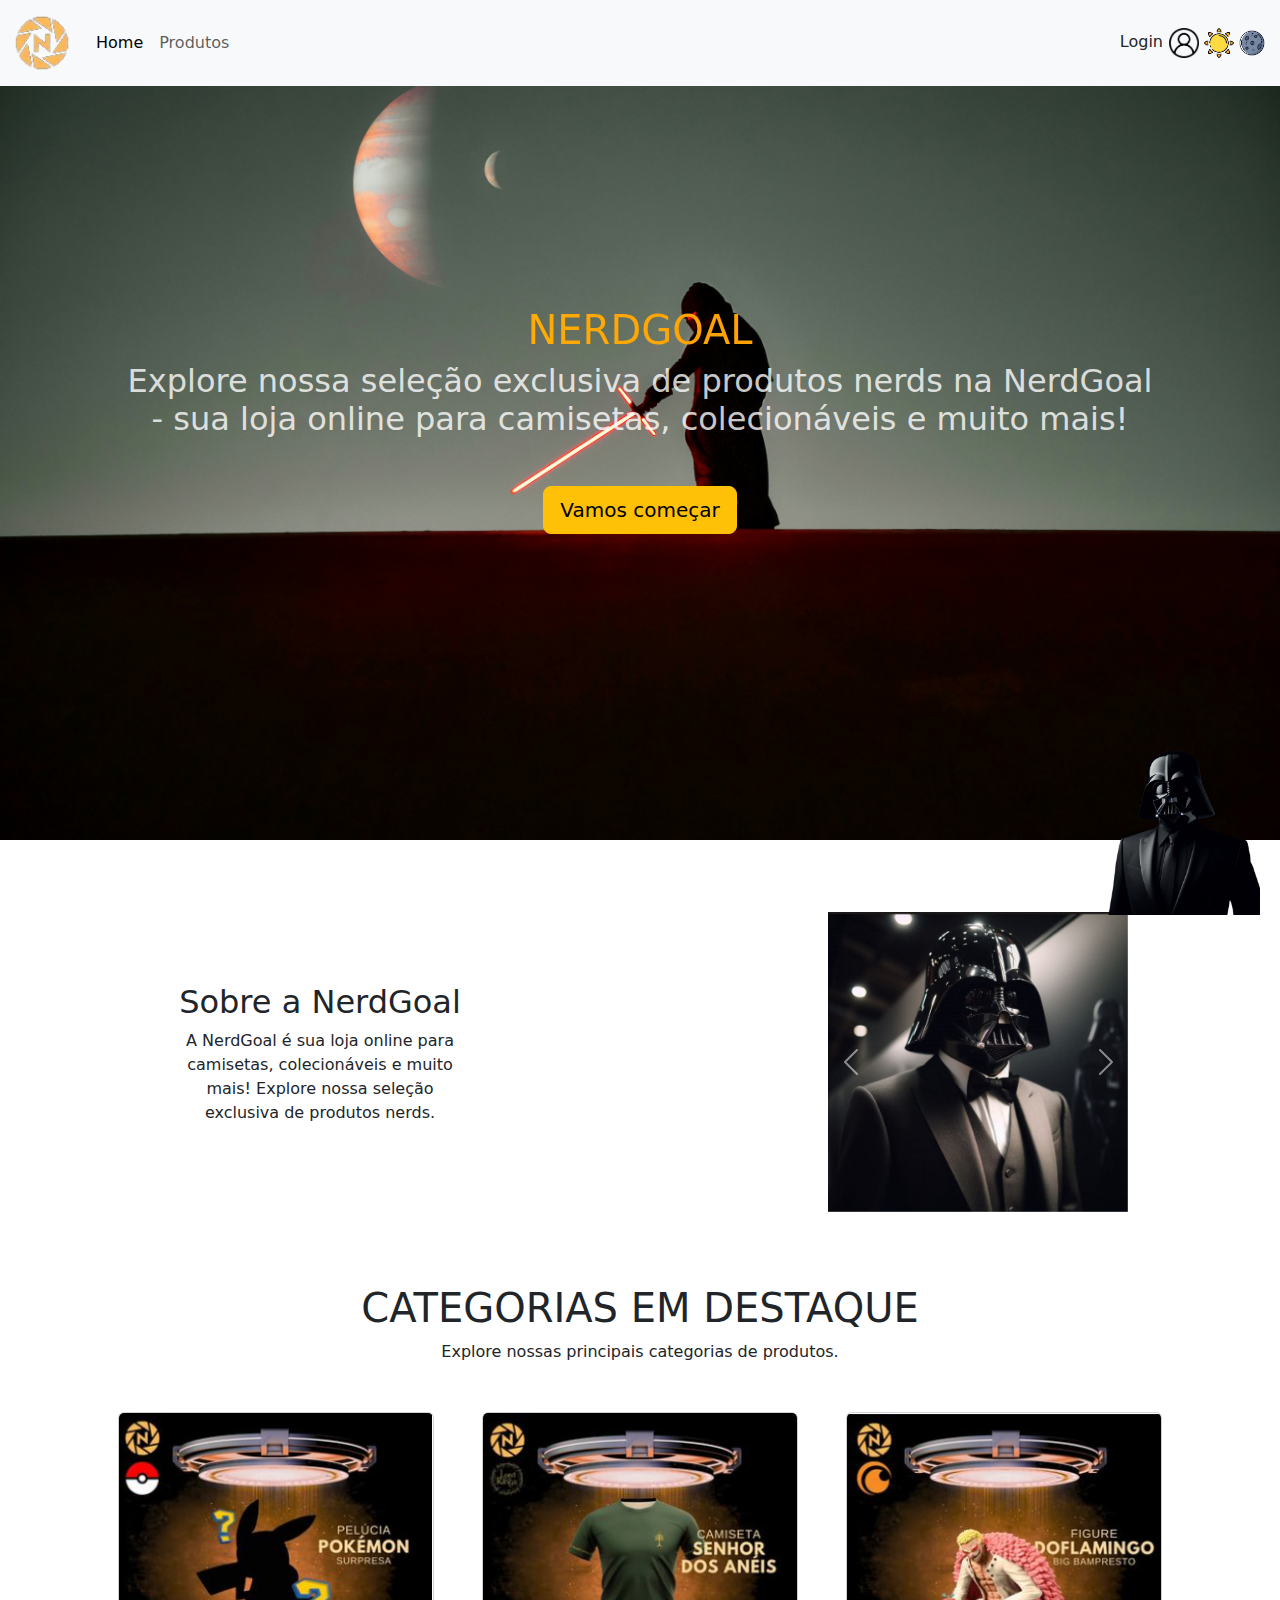
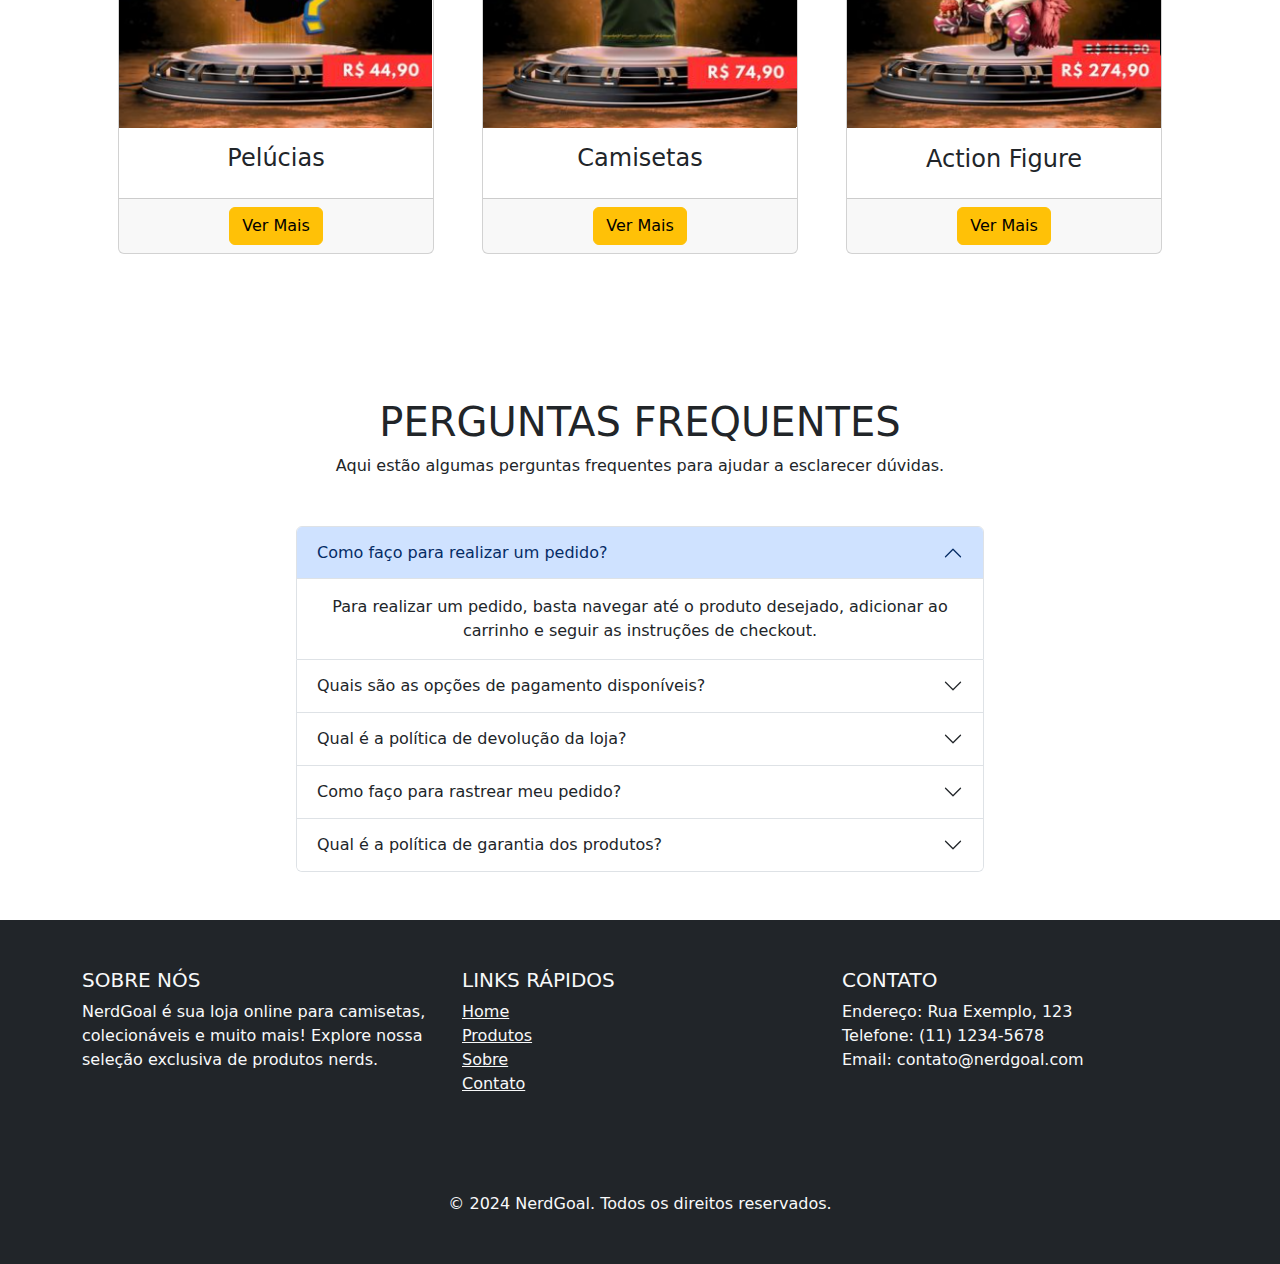
<file: index.html>
<!DOCTYPE html>
<html lang="en">

<head>
    <meta charset="UTF-8">
    <meta name="viewport" content="width=device-width, initial-scale=1.0">
    <title>NerdGoal</title>
    <link rel="shortcut icon" href="assets/img/logo.png" type="image/x-icon">
    <link rel="stylesheet" href="css/bootstrap.css">
</head>

<body>
    <!-- Navigation-->
    <nav class="navbar navbar-expand-lg navbar-light bg-body-tertiary fixed-top" data-bs-theme="light" id="mainNav">
        <div class="container-fluid">
            <a class="navbar-brand" href="#"><img src="assets/img/logo.png" height="60px" width="60px"
                    alt="NerdGoal"></a>
            <button class="navbar-toggler" type="button" data-bs-toggle="collapse" data-bs-target="#navbarTogglerDemo01"
                aria-controls="navbarTogglerDemo01" aria-expanded="false" aria-label="Toggle navigation">
                <span class="navbar-toggler-icon"></span>
            </button>
            <div class="collapse navbar-collapse" id="navbarTogglerDemo01">
                <ul class="navbar-nav me-auto mb-2 mb-lg-0">
                    <li class="nav-item">
                        <a class="nav-link active" aria-current="page" href="index.html">Home</a>
                    </li>
                    <li class="nav-item">
                        <a class="nav-link" href="produto.html">Produtos</a>
                    </li>
                </ul>
                <div class="d-flex theme-toggle">
                    <span class="btn-login">Login</span>
                    <a href="login.html" class="btn btn-link p-0"><img src="assets/img/userLight.png" width="30px"
                            height="30px" alt="User"></a>
                    <div class="btn-group theme-toggle" role="group" aria-label="Toggle Theme">
                        <button class="light-theme btn btn-link p-0"><img src="assets/img/sun.png" width="30px"
                                height="30px" alt="Light Theme"></button>
                        <button class="dark-theme btn btn-link p-0"><img src="assets/img/moon.png" width="30px"
                                height="30px" alt="Dark Theme"></button>
                    </div>

                </div>
            </div>
        </div>
    </nav>

    <!-- Masthead-->
    <header class="masthead text-center text-white">
        <div class="container px-4 px-lg-5 d-flex h-100 align-items-center justify-content-center">
            <div class="d-flex justify-content-center">
                <div class="text-center">
                    <h1 class="mx-auto my-0 text-uppercase h1-title">NerdGoal</h1>
                    <h2 class="text-white-80 mx-auto mt-2 mb-5">Explore nossa seleção exclusiva de produtos nerds na
                        NerdGoal - sua loja online para camisetas, colecionáveis e muito mais!</h2>
                    <a class="btn btn-warning btn-lg" href="produto.html">Vamos começar</a>
                </div>
            </div>
        </div>
    </header>

    <br><br><br>

    <div class="container-fluid">
        <div class="row justify-content-center">
            <!-- Coluna com texto sobre a NerdGoal -->
            <div class="col-lg-6 col-md-12 d-flex flex-column justify-content-center align-items-center pe-lg-5 ps-lg-5 pe-md-3 ps-md-3 pe-sm-0 ps-sm-0 mb-4 sobre-nerdgoal" style="height: 300px;">
                <div style="max-width: 300px;">
                  <h2 class="text-center">Sobre a NerdGoal</h2>
                  <p class="text-center">A NerdGoal é sua loja online para camisetas, colecionáveis e muito mais! Explore nossa seleção exclusiva de produtos nerds.</p>
                </div>
              </div>
            <!-- Carousel na coluna direita -->
            <div class="col-lg-6 col-md-12 d-flex justify-content-center align-items-center ps-lg-5 mb-4"
                style="height: 300px;">
                <div id="carouselExampleAutoplaying" class="carousel slide" data-bs-ride="carousel">
                    <div class="carousel-inner">
                        <div class="carousel-item active">
                            <img src="assets/img/carousel1.jpg" class="d-block w-100" alt="...">
                        </div>
                        <div class="carousel-item">
                            <img src="assets/img/carousel2.jpg" class="d-block w-100" alt="...">
                        </div>
                    </div>
                    <button class="carousel-control-prev" type="button" data-bs-target="#carouselExampleAutoplaying"
                        data-bs-slide="prev">
                        <span class="carousel-control-prev-icon" aria-hidden="true"></span>
                        <span class="visually-hidden">Previous</span>
                    </button>
                    <button class="carousel-control-next" type="button" data-bs-target="#carouselExampleAutoplaying"
                        data-bs-slide="next">
                        <span class="carousel-control-next-icon" aria-hidden="true"></span>
                        <span class="visually-hidden">Next</span>
                    </button>
                </div>
            </div>
        </div>
    </div>
    <!-- Categorias em Destaque -->
    <section class="py-5" id="categories">
        <div class="container px-4 px-lg-5">
            <div class="row justify-content-center">
                <div class="col-lg-8 col-md-10 text-center">
                    <h2 class="text-uppercase section-heading">Categorias em Destaque</h2>
                    <p class="mb-5">Explore nossas principais categorias de produtos.</p>
                </div>
            </div>
            <div class="row gx-4 gx-lg-5">
                <div class="col-md-4 mb-5">
                    <div class="card h-100">
                        <img class="card-img-top" src="assets/img/pelucia/produto1.png" alt="Categoria 1">
                        <div class="card-body text-center">
                            <h4 class="card-title">Pelúcias</h4>
                        </div>
                        <div class="card-footer text-center">
                            <a href="categoria.html" class="btn btn-warning">Ver Mais</a>
                        </div>
                    </div>
                </div>
                <div class="col-md-4 mb-5">
                    <div class="card h-100">
                        <img class="card-img-top" src="assets/img/camiseta/produto2.png" alt="Categoria 2">
                        <div class="card-body text-center">
                            <h4 class="card-title">Camisetas</h4>
                        </div>
                        <div class="card-footer text-center">
                            <a href="categoria.html" class="btn btn-warning">Ver Mais</a>
                        </div>
                    </div>
                </div>
                <div class="col-md-4 mb-5">
                    <div class="card h-100">
                        <img class="card-img-top" src="assets/img/outro/produto7.png" alt="Categoria 3">
                        <div class="card-body text-center">
                            <h4 class="card-title">Action Figure</h4>
                        </div>
                        <div class="card-footer text-center">
                            <a href="categoria.html" class="btn btn-warning">Ver Mais</a>
                        </div>
                    </div>
                </div>
            </div>
        </div>
    </section>

    <!-- FAQs Section -->
    <section class="py-5 text-center" id="faqs">
        <div class="container px-4 px-lg-5">
            <div class="row justify-content-center">
                <div class="col-lg-8 col-md-10">
                    <h2 class="text-uppercase section-heading">Perguntas Frequentes</h2>
                    <p class="mb-5">Aqui estão algumas perguntas frequentes para ajudar a esclarecer dúvidas.</p>
                </div>
            </div>
            <div class="row justify-content-center">
                <div class="col-lg-8 col-md-10">
                    <div class="accordion" id="faqAccordion">
                        <!-- FAQ Item 1 -->
                        <div class="accordion-item">
                            <h2 class="accordion-header" id="headingOne">
                                <button class="accordion-button" type="button" data-bs-toggle="collapse"
                                    data-bs-target="#collapseOne" aria-expanded="true" aria-controls="collapseOne">
                                    Como faço para realizar um pedido?
                                </button>
                            </h2>
                            <div id="collapseOne" class="accordion-collapse collapse show" aria-labelledby="headingOne"
                                data-bs-parent="#faqAccordion">
                                <div class="accordion-body">
                                    Para realizar um pedido, basta navegar até o produto desejado, adicionar ao carrinho
                                    e seguir as instruções de checkout.
                                </div>
                            </div>
                        </div>
                        <!-- FAQ Item 2 -->
                        <div class="accordion-item">
                            <h2 class="accordion-header" id="headingTwo">
                                <button class="accordion-button collapsed" type="button" data-bs-toggle="collapse"
                                    data-bs-target="#collapseTwo" aria-expanded="false" aria-controls="collapseTwo">
                                    Quais são as opções de pagamento disponíveis?
                                </button>
                            </h2>
                            <div id="collapseTwo" class="accordion-collapse collapse" aria-labelledby="headingTwo"
                                data-bs-parent="#faqAccordion">
                                <div class="accordion-body">
                                    Aceitamos várias formas de pagamento, incluindo cartão de crédito, PayPal e
                                    transferência bancária.
                                </div>
                            </div>
                        </div>
                        <!-- FAQ Item 3 -->
                        <div class="accordion-item">
                            <h2 class="accordion-header" id="headingThree">
                                <button class="accordion-button collapsed" type="button" data-bs-toggle="collapse"
                                    data-bs-target="#collapseThree" aria-expanded="false" aria-controls="collapseThree">
                                    Qual é a política de devolução da loja?
                                </button>
                            </h2>
                            <div id="collapseThree" class="accordion-collapse collapse" aria-labelledby="headingThree"
                                data-bs-parent="#faqAccordion">
                                <div class="accordion-body">
                                    Nossa política de devolução permite devoluções dentro de 30 dias a partir da data de
                                    entrega, sujeito a certas condições. Consulte nossa página de Política de Devolução
                                    para obter mais detalhes.
                                </div>
                            </div>
                        </div>
                        <!-- FAQ Item 4 -->
                        <div class="accordion-item">
                            <h2 class="accordion-header" id="headingFour">
                                <button class="accordion-button collapsed" type="button" data-bs-toggle="collapse"
                                    data-bs-target="#collapseFour" aria-expanded="false" aria-controls="collapseFour">
                                    Como faço para rastrear meu pedido?
                                </button>
                            </h2>
                            <div id="collapseFour" class="accordion-collapse collapse" aria-labelledby="headingFour"
                                data-bs-parent="#faqAccordion">
                                <div class="accordion-body">
                                    Assim que seu pedido for enviado, você receberá um e-mail com as informações de
                                    rastreamento. Você também pode acessar a página de Rastreamento de Pedidos em nosso
                                    site e inserir seu número de pedido para obter informações atualizadas sobre a
                                    entrega.
                                </div>
                            </div>
                        </div>
                        <!-- FAQ Item 5 -->
                        <div class="accordion-item">
                            <h2 class="accordion-header" id="headingFive">
                                <button class="accordion-button collapsed" type="button" data-bs-toggle="collapse"
                                    data-bs-target="#collapseFive" aria-expanded="false" aria-controls="collapseFive">
                                    Qual é a política de garantia dos produtos?
                                </button>
                            </h2>
                            <div id="collapseFive" class="accordion-collapse collapse" aria-labelledby="headingFive"
                                data-bs-parent="#faqAccordion">
                                <div class="accordion-body">
                                    Oferecemos uma garantia de qualidade em todos os nossos produtos. Se você receber um
                                    item com defeito ou danificado, entre em contato conosco dentro de 7 dias após o
                                    recebimento e teremos o prazer de providenciar uma troca ou reembolso.
                                </div>
                            </div>
                        </div>


                    </div>
                </div>
            </div>
        </div>
    </section>



    <!-- Footer -->
    <footer class="py-5 bg-dark text-light">
        <div class="container">
            <div class="row">
                <div class="col-md-4 mb-4">
                    <h5 class="text-uppercase">Sobre Nós</h5>
                    <p>NerdGoal é sua loja online para camisetas, colecionáveis e muito mais! Explore nossa seleção
                        exclusiva de produtos nerds.</p>
                </div>
                <div class="col-md-4 mb-4">
                    <h5 class="text-uppercase">Links Rápidos</h5>
                    <ul class="list-unstyled">
                        <li><a href="#" class="text-light">Home</a></li>
                        <li><a href="produto.html" class="text-light">Produtos</a></li>
                        <li><a href="#" class="text-light">Sobre</a></li>
                        <li><a href="contato.html" class="text-light">Contato</a></li>
                    </ul>
                </div>
                <div class="col-md-4 mb-4">
                    <h5 class="text-uppercase">Contato</h5>
                    <ul class="list-unstyled">
                        <li><i class="bi bi-geo-alt"></i> Endereço: Rua Exemplo, 123</li>
                        <li><i class="bi bi-telephone"></i> Telefone: (11) 1234-5678</li>
                        <li><i class="bi bi-envelope"></i> Email: contato@nerdgoal.com</li>
                    </ul>
                </div>
            </div>
            <div class="row">
                <div class="col-12 text-center">
                    <ul class="list-inline">
                        <li class="list-inline-item">
                            <a href="#" class="text-light"><i class="bi bi-facebook"></i></a>
                        </li>
                        <li class="list-inline-item">
                            <a href="#" class="text-light"><i class="bi bi-twitter"></i></a>
                        </li>
                        <li class="list-inline-item">
                            <a href="#" class="text-light"><i class="bi bi-instagram"></i></a>
                        </li>
                        <li class="list-inline-item">
                            <a href="#" class="text-light"><i class="bi bi-youtube"></i></a>
                        </li>
                    </ul>
                </div>
                <div class="col-12 text-center mt-3">
                    <p class="m-0">&copy; 2024 NerdGoal. Todos os direitos reservados.</p>
                </div>
            </div>
        </div>
    </footer>


    <!-- Fixed Image -->
    <div class="fixed-image">
        <img src="assets/img/darthVader.png" width="175px" height="175px" alt="Fixed Image">
    </div>

    <script src="js/bootstrap.js"></script>
    <script src="js/changeTheme.js"></script>
</body>

</html>
</file>
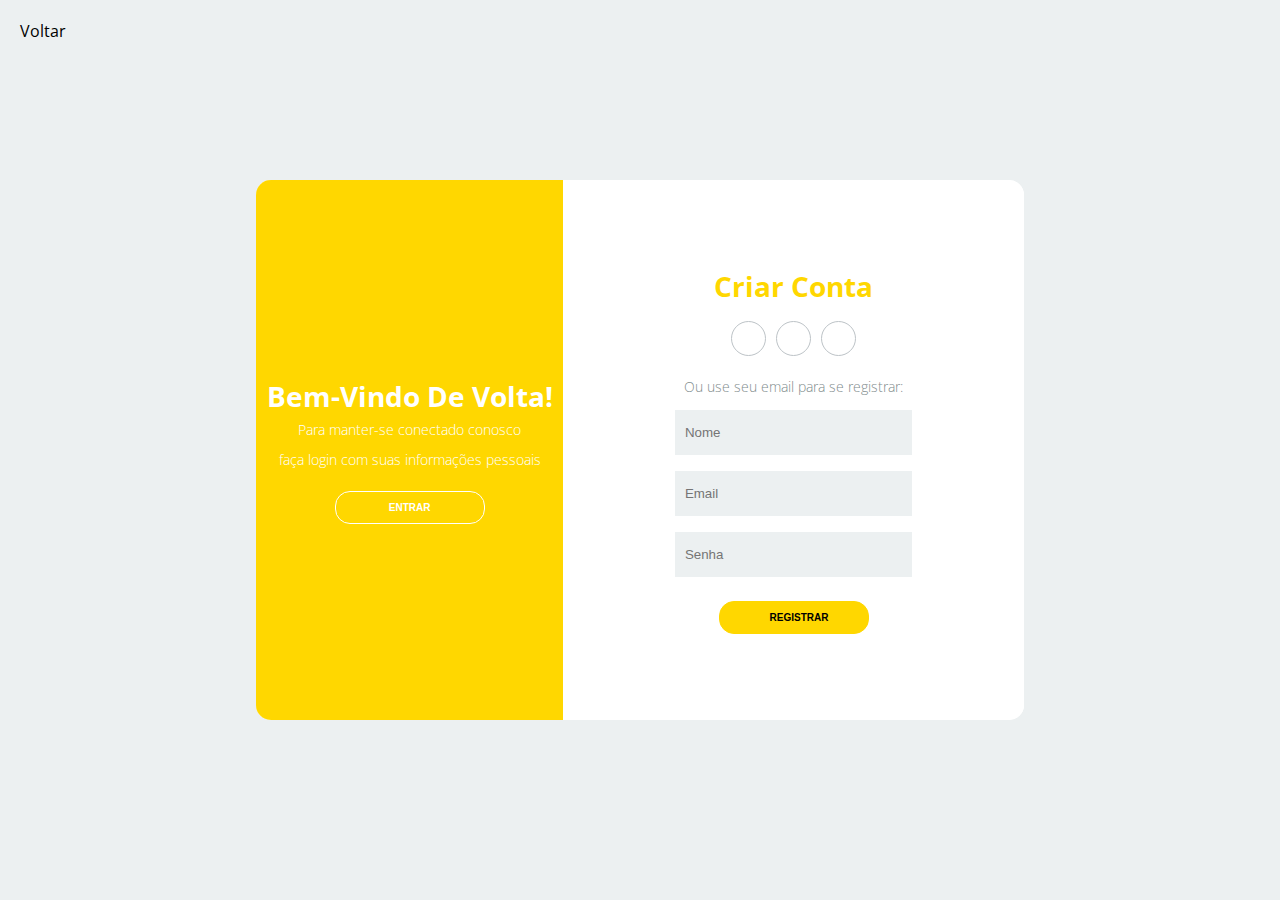
<file: login.html>
<!DOCTYPE html>
<html lang="pt-br">

<head>
    <meta charset="UTF-8">
    <meta name="viewport" content="width=device-width, initial-scale=1.0">
    <meta http-equiv="X-UA-Compatible" content="ie=edge">
    <title>Login</title>
    <link rel="stylesheet" href="css/styleLogin.css">
    <link rel="stylesheet" href="https://use.fontawesome.com/releases/v5.8.2/css/all.css"
        integrity="sha384-oS3vJWv+0UjzBfQzYUhtDYW+Pj2yciDJxpsK1OYPAYjqT085Qq/1cq5FLXAZQ7Ay" crossorigin="anonymous">
</head>

<body>
    <div class="container">
        <a href="index.html" class="back-button"><i class="fas fa-arrow-left"></i> Voltar</a>
        <div class="content first-content">
            <div class="first-column">
                <h2 class="title title-primary">Bem-vindo de volta!</h2>
                <p class="description description-primary">Para manter-se conectado conosco</p>
                <p class="description description-primary">faça login com suas informações pessoais</p>
                <button id="signin" class="btn btn-primary">Entrar</button>
            </div>
            <div class="second-column">
                <h2 class="title title-second">Criar Conta</h2>
                <div class="social-media">
                    <ul class="list-social-media">
                        <a class="link-social-media" href="#">
                            <li class="item-social-media">
                                <i class="fab fa-facebook-f"></i>
                            </li>
                        </a>
                        <a class="link-social-media" href="#">
                            <li class="item-social-media">
                                <i class="fab fa-google-plus-g"></i>
                            </li>
                        </a>
                        <a class="link-social-media" href="#">
                            <li class="item-social-media">
                                <i class="fab fa-linkedin-in"></i>
                            </li>
                        </a>
                    </ul>
                </div><!-- social media -->
                <p class="description description-second">Ou use seu email para se registrar:</p>
                <form class="form">
                    <label class="label-input" for="">
                        <i class="far fa-user icon-modify"></i>
                        <input type="text" placeholder="Nome">
                    </label>

                    <label class="label-input" for="">
                        <i class="far fa-envelope icon-modify"></i>
                        <input type="email" placeholder="Email">
                    </label>

                    <label class="label-input" for="">
                        <i class="fas fa-lock icon-modify"></i>
                        <input type="password" placeholder="Senha">
                    </label>

                    <button class="btn btn-second" >
                        <a href="index.html" style="text-decoration: none; color: rgb(0, 0, 0);">
                            Registrar
                        </a>
                    </button>
                </form>
            </div><!-- second column -->
        </div><!-- first content -->
        <div class="content second-content">
            <div class="first-column">
                <h2 class="title title-primary">Olá, amigo!</h2>
                <p class="description description-primary">Insira seus dados pessoais</p>
                <p class="description description-primary">e comece sua jornada conosco</p>
                <button id="signup" class="btn btn-primary">Registrar</button>
            </div>
            <div class="second-column">
                <h2 class="title title-second">Entrar na sua conta</h2>
                <div class="social-media">
                    <ul class="list-social-media">
                        <a class="link-social-media" href="#">
                            <li class="item-social-media">
                                <i class="fab fa-facebook-f"></i>
                            </li>
                        </a>
                        <a class="link-social-media" href="#">
                            <li class="item-social-media">
                                <i class="fab fa-google-plus-g"></i>
                            </li>
                        </a>
                        <a class="link-social-media" href="#">
                            <li class="item-social-media">
                                <i class="fab fa-linkedin-in"></i>
                            </li>
                        </a>
                    </ul>
                </div><!-- social media -->
                <p class="description description-second">Ou use sua conta de email:</p>
                <form class="form">

                    <label class="label-input" for="">
                        <i class="far fa-envelope icon-modify"></i>
                        <input type="email" placeholder="Email">
                    </label>

                    <label class="label-input" for="">
                        <i class="fas fa-lock icon-modify"></i>
                        <input type="password" placeholder="Senha">
                    </label>

                    <a class="password" href="#">Esqueceu sua senha?</a>
                    <button class="btn btn-second">
                        <a href="index.html" style="text-decoration: none; color: black;">
                            Entrar
                        </a>
                    </button>
                </form>
            </div><!-- second column -->
        </div><!-- second-content -->
    </div>
    <script src="js/app.js"></script>
</body>

</html>
</file>
<file: css/styleLogin.css>
@import url('https://fonts.googleapis.com/css?family=Open+Sans:300,400,700&display=swap');
* {
    margin: 0;
    padding: 0;
    box-sizing: border-box;
}
body {
    font-family: 'Open Sans', sans-serif;
}
.container {
    display: flex;
    justify-content: center;
    align-items: center;
    height: 100vh;
    background-color: #ecf0f1;
}
.content {
    background-color: #fff;
    border-radius: 15px;
    width: 60%;
    height: 60%;
    justify-content: space-between;
    align-items: center;
    position: relative;
}
.content::before {
    content: "";
    position: absolute;
    background-color: #FFD700;
    width: 40%;
    height: 100%;
    border-top-left-radius: 15px;
    border-bottom-left-radius: 15px;


    left: 0;
}
.title {
    font-size: 28px;
    font-weight: bold;
    text-transform: capitalize;
}
.title-primary {
    color: #fff;
}
.title-second {
    color: #FFD700;
}
.description {
    font-size: 14px;
    font-weight: 300;
    line-height: 30px;
}
.description-primary {
    color: #fff;
}
.description-second {
    color: #7f8c8d;
}
.btn {
    border-radius: 15px;
    text-transform: uppercase;
    color: #fff;
    font-size: 10px;
    padding: 10px 50px;
    cursor: pointer;
    font-weight: bold;
    width: 150px;
    align-self: center;
    border: none;
    margin-top: 1rem;
}
.btn-primary {
    background-color: transparent;
    border: 1px solid #fff;
    transition: background-color .5s;
}
.btn-primary:hover {
    background-color: #fff;
    color: #FFD700 !important;
}
.btn-second {
    background-color: #FFD700;
    border: 1px solid #FFD700;
    transition: background-color .5s;
}
.btn-second:hover {
    background-color: #fff;
    border: 1px solid #FFD700;
    color: #FFD700;
}
.first-content {
    display: flex;
}
.first-content .second-column {
    z-index: 11;
}
.first-column {
    text-align: center;
    width: 40%;
    z-index: 10;
}
.second-column {
    width: 60%;
    display: flex;
    flex-direction: column;
    align-items: center;
}
.social-media {
    margin: 1rem 0;
}
.link-social-media:not(:first-child){
    margin-left: 10px;
}
.link-social-media .item-social-media {
    transition: background-color .5s;
}
.link-social-media:hover .item-social-media{
    background-color: #FFD700;
    color: #fff;
    border-color: #FFD700;
}
.list-social-media {
    display: flex;
    list-style-type: none;
}
.item-social-media {
    border: 1px solid #bdc3c7;
    border-radius: 50%;
    width: 35px;
    height: 35px;
    line-height: 35px;
    text-align: center;
    color: #95a5a6;
}
.form {
    display: flex;
    flex-direction: column;
    width: 55%;
}
.form input {
    height: 45px;
    width: 100%;
    border: none;
    background-color: #ecf0f1;
}
input:-webkit-autofill 
{    
    -webkit-box-shadow: 0 0 0px 1000px #ecf0f1 inset !important;
    -webkit-text-fill-color: #000 !important;
}
.label-input {
    background-color: #ecf0f1;
    display: flex;
    align-items: center;
    margin: 8px;
}
.icon-modify {
    color: #7f8c8d;
    padding: 0 5px;
}

/* second content*/

.second-content {
    position: absolute;
    display: flex;
}
.second-content .first-column {
    order: 2;
    z-index: -1;
}
.second-content .second-column {
    order: 1;
    z-index: -1;
}
.password {
    color: #34495e;
    font-size: 14px;
    margin: 15px 0;
    text-align: center;
}
.password::first-letter {
    text-transform: capitalize;
}



.sign-in-js .first-content .first-column {
    z-index: -1;
}

.sign-in-js .second-content .second-column {
    z-index: 11;
}
.sign-in-js .second-content .first-column {
    z-index: 13;
}

.sign-in-js .content::before {
    left: 60%;
    border-top-left-radius: 0;
    border-bottom-left-radius: 0;
    border-top-right-radius: 15px;
    border-bottom-right-radius: 15px;
    animation: slidein 1.3s; /*MODIFIQUEI DE 3s PARA 1.3s*/

    z-index: 12;
}

.sign-up-js .content::before {
    animation: slideout 1.3s; /*MODIFIQUEI DE 3s PARA 1.3s*/

    z-index: 12;
}

.sign-up-js .second-content .first-column,
.sign-up-js .second-content .second-column {
    z-index: -1;
}

.sign-up-js .first-content .second-column {
    z-index: 11;
}

.sign-up-js .first-content .first-column {
    z-index: 13;    
}


/* DESLOCAMENTO CONTEÚDO ATRÁS DO CONTENT:BEFORE*/
.sign-in-js .first-content .second-column {

    z-index: -1;
    position: relative;
    animation: deslocamentoEsq 1.3s; /*MODIFIQUEI DE 3s PARA 1.3s*/
}

.sign-up-js .second-content .second-column {
    position: relative;
    z-index: -1;
    animation: deslocamentoDir 1.3s; /*MODIFIQUEI DE 3s PARA 1.3s*/
}

/*ANIMAÇÃOO CSS PARA O CONTEÚDO*/

@keyframes deslocamentoEsq {

    from {
        left: 0;
        opacity: 1;
        z-index: 12;
    }

    25% {
        left: -80px;
        opacity: .5;
        /* z-index: 12; NÃO HÁ NECESSIDADE */
    }

    50% {
        left: -100px;
        opacity: .2;
        /* z-index: 12; NÃO HÁ NECESSIDADE */
    }

    to {
        left: -110px;
        opacity: 0;
        z-index: -1;
    }
}


@keyframes deslocamentoDir {

    from {
        left: 0;
        z-index: 12;
    }

    25% {
        left: 80px;
        /* z-index: 12;  NÃO HÁ NECESSIDADE*/
    }

    50% {
        left: 100px;
        /* z-index: 12; NÃO HÁ NECESSIDADE*/
        /* background-color: yellow;  Exemplo que dei no vídeo*/
    }

    to {
        left: 110px;
        z-index: -1;
    }
}


/*ANIMAÇÃO CSS*/

@keyframes slidein {

    from {
        left: 0;
        width: 40%;
    }

    25% {
        left: 5%;
        width: 50%;
    }

    50% {
        left: 25%;
        width: 60%;
    }

    75% {
        left: 45%;
        width: 50%;
    }

    to {
        left: 60%;
        width: 40%;
    }
}

@keyframes slideout {

    from {
        left: 60%;
        width: 40%;
    }

    25% {
        left: 45%;
        width: 50%;
    }

    50% {
        left: 25%;
        width: 60%;
    }

    75% {
        left: 5%;
        width: 50%;
    }

    to {
        left: 0;
        width: 40%;
    }
}

/*VERSÃO MOBILE*/
@media screen and (max-width: 1040px) {
    .content {
        width: 100%;
        height: 100%;
    }

    .content::before {
        width: 100%;
        height: 40%;
        top: 0;
        border-radius: 0;
    }
    .first-content, .second-content {
        flex-direction: column;
        justify-content: space-around;
    }

    .first-column, .second-column {
        width: 100%;
    }
    
    .sign-in-js .content::before {
        top: 60%;
        left: 0;
        border-radius: 0;

    }

    .form {
        width: 90%;
    }
    
    /* ANIMAÇÃO MOBILE CSS*/

    @keyframes deslocamentoEsq {

        from {
            top: 0;
            opacity: 1;
            z-index: 12;
        }
    
        25% {
            top: -80px;
            opacity: .5;
            /* z-index: 12; NÃO HÁ NECESSIDADE */
        }
    
        50% {
            top: -100px;
            opacity: .2;
            /* z-index: 12; NÃO HÁ NECESSIDADE */
        }
    
        to {
            top: -110px;
            opacity: 0;
            z-index: -1;
        }
    }
    
    
    @keyframes deslocamentoDir {
    
        from {
            top: 0;
            z-index: 12;
        }
    
        25% {
            top: 80px;
            /* z-index: 12;  NÃO HÁ NECESSIDADE*/
        }
    
        50% {
            top: 100px;
            /* z-index: 12; NÃO HÁ NECESSIDADE*/
            /* background-color: yellow;  Exemplo que dei no vídeo*/
        }
    
        to {
            top: 110px;
            z-index: -1;
        }
    }
    
    
    
    @keyframes slidein {
    
        from {
            top: 0;
            height: 40%;
        }
    
        25% {
            top: 5%;
            height: 50%;
        }
    
        50% {
            top: 25%;
            height: 60%;
        }
    
        75% {
            top: 45%;
            height: 50%;
        }
    
        to {
            top: 60%;
            height: 40%;
        }
    }
    
    @keyframes slideout {
    
        from {
            top: 60%;
            height: 40%;
        }
    
        25% {
            top: 45%;
            height: 50%;
        }
    
        50% {
            top: 25%;
            height: 60%;
        }
    
        75% {
            top: 5%;
            height: 50%;
        }
    
        to {
            top: 0;
            height: 40%;
        }
    }
   
}

@media screen and (max-width: 740px) {
    .form {
        width: 50%;
    }
}

@media screen and (max-width: 425px) {
    .form {
        width: 100%;
    }
}

.back-button {
    position: absolute;
    top: 20px;
    left: 20px;
    text-decoration: none;
    color: black;
}
</file>
